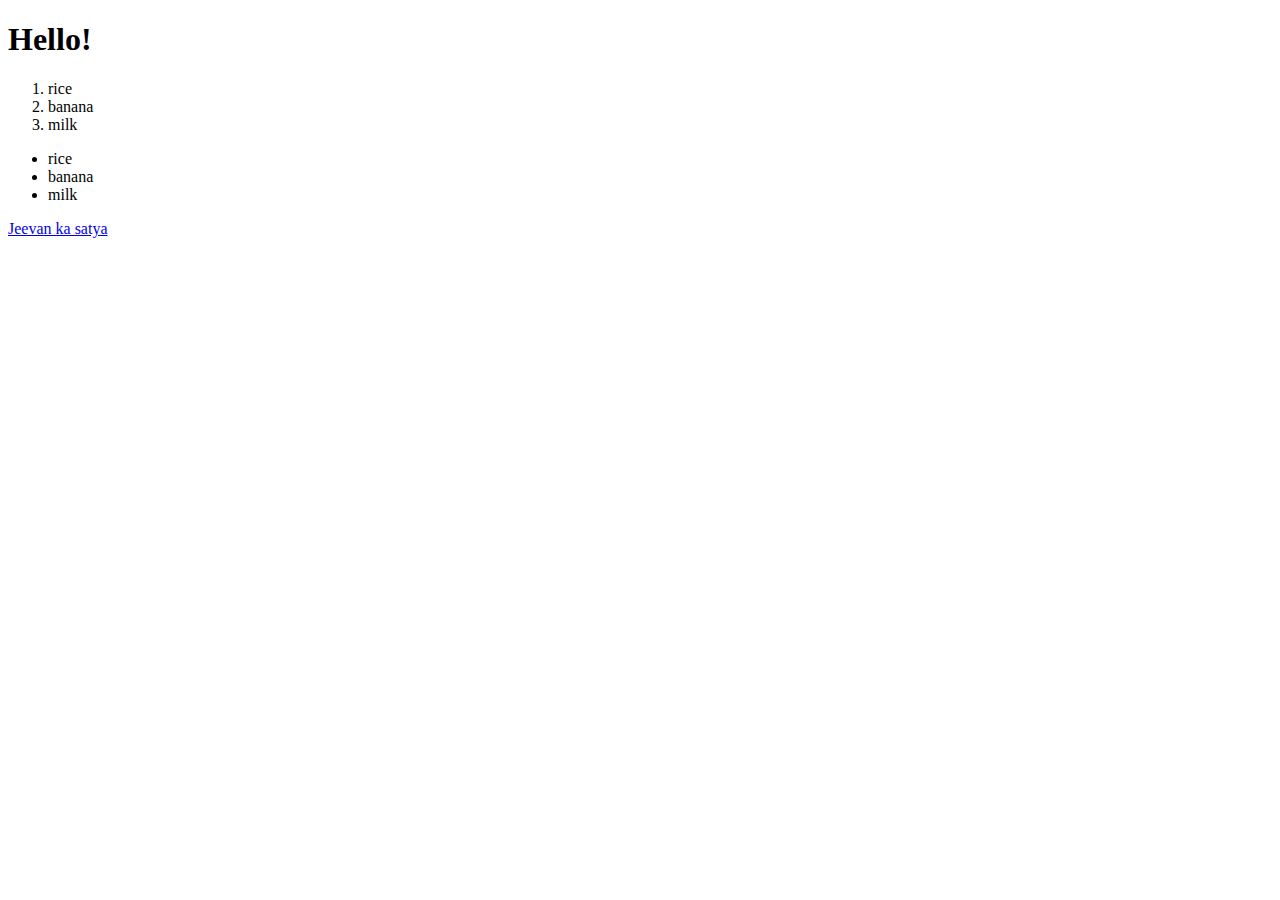
<file: index.html>
<!DOCTYPE html>
<html lang="en">
<head>
    <meta charset="UTF-8">
    <meta http-equiv="X-UA-Compatible" content="IE=edge">
    <meta name="viewport" content="width=device-width, initial-scale=1.0">
    <title>Hello</title>
</head>
<body>
    <h1>Hello!</h1>
    <ol>
        <li>rice</li>
        <li>banana</li>
        <li>milk</li>
    </ol>
    <ul>
        <li>rice</li>
        <li>banana</li>
        <li>milk</li>
    </ul>

    <a href="https://www.thecodehelp.in/"> Jeevan ka satya</a>
</body>
</html>
</file>
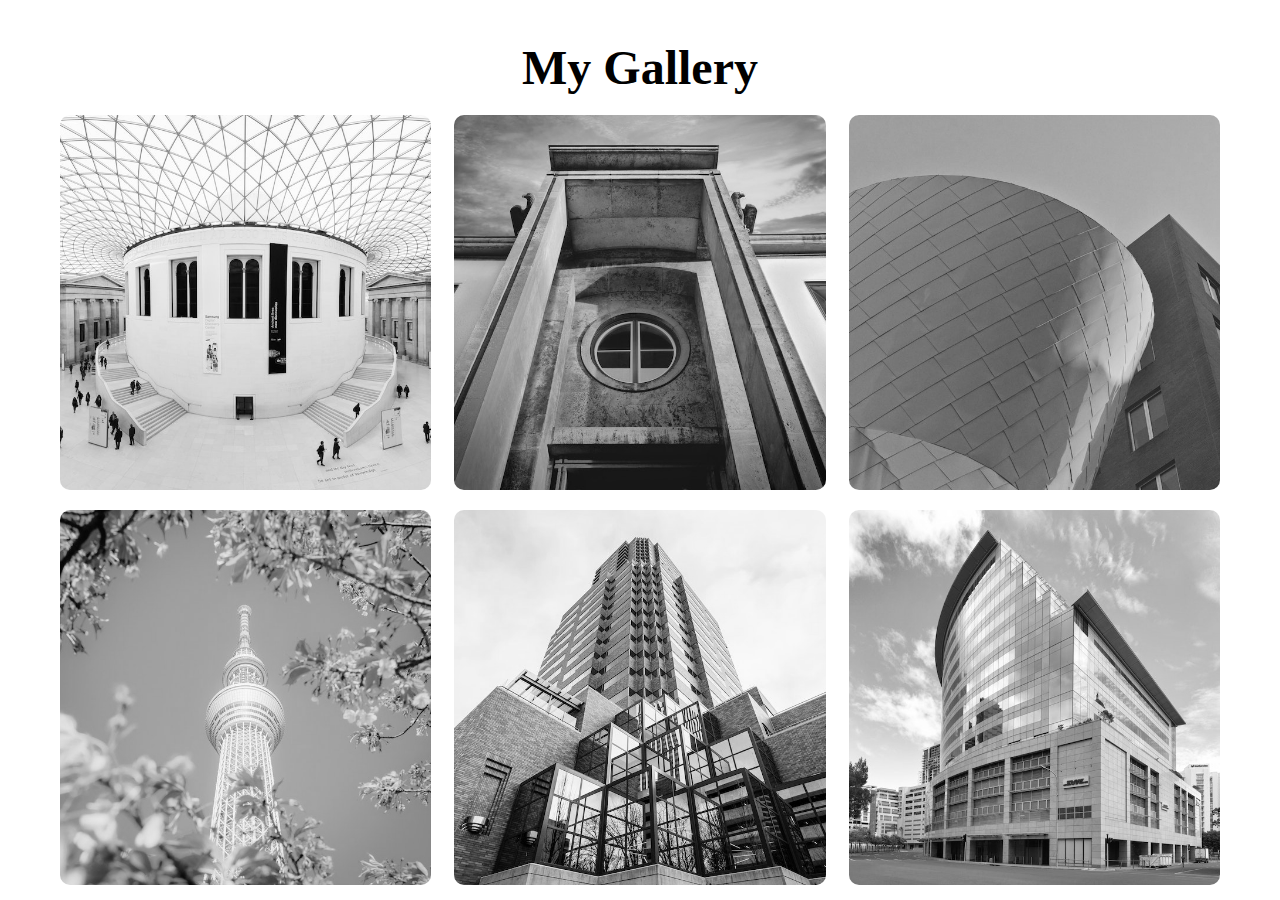
<file: imageGallery 2/imageGallery 2/index.html>
<!DOCTYPE html>
<html lang="en">
<head>
  <meta charset="UTF-8">
  <meta http-equiv="X-UA-Compatible" content="IE=edge">
  <meta name="viewport" content="width=device-width, initial-scale=1.0">
  <title>Image Gallery</title>
  <link rel="stylesheet" href="styles.css">
</head>
<body>
  <div id="wrapper">

    <div class="container">
      <h1>My Gallery</h1>
      
      <div class="gallery">
        
        <figure class="card">
          <img src="assets/image1.jpg" alt="">
          <figcaption>image1</figcaption>
        </figure>
        <figure class="card">
          <img src="assets/image2.jpeg" alt="">
          <figcaption>image2</figcaption>
        </figure>
        <figure class="card">
          <img src="assets/image3.jpeg" alt="">
          <figcaption>image3</figcaption>
        </figure>
        <figure class="card">
          <img src="assets/image4.jpeg" alt="">
          <figcaption>image4</figcaption>
        </figure>
        <figure class="card">
          <img src="assets/image5.jpeg" alt="">
          <figcaption>image5</figcaption>
        </figure>
        <figure class="card">
          <img src="assets/image6.jpeg" alt="">
          <figcaption>image6</figcaption>
        </figure>
        <figure class="card">
          <img src="assets/image7.jpeg" alt="">
          <figcaption>image7</figcaption>
        </figure>
        <figure class="card">
          <img src="assets/image8.jpeg" alt="">
          <figcaption>image8</figcaption>
        </figure>
        <figure class="card">
          <img src="assets/image9.jpeg" alt="">
          <figcaption>image9</figcaption>
        </figure>
      </div>
    </div>

  
  </div>
</body>
</html>
</file>
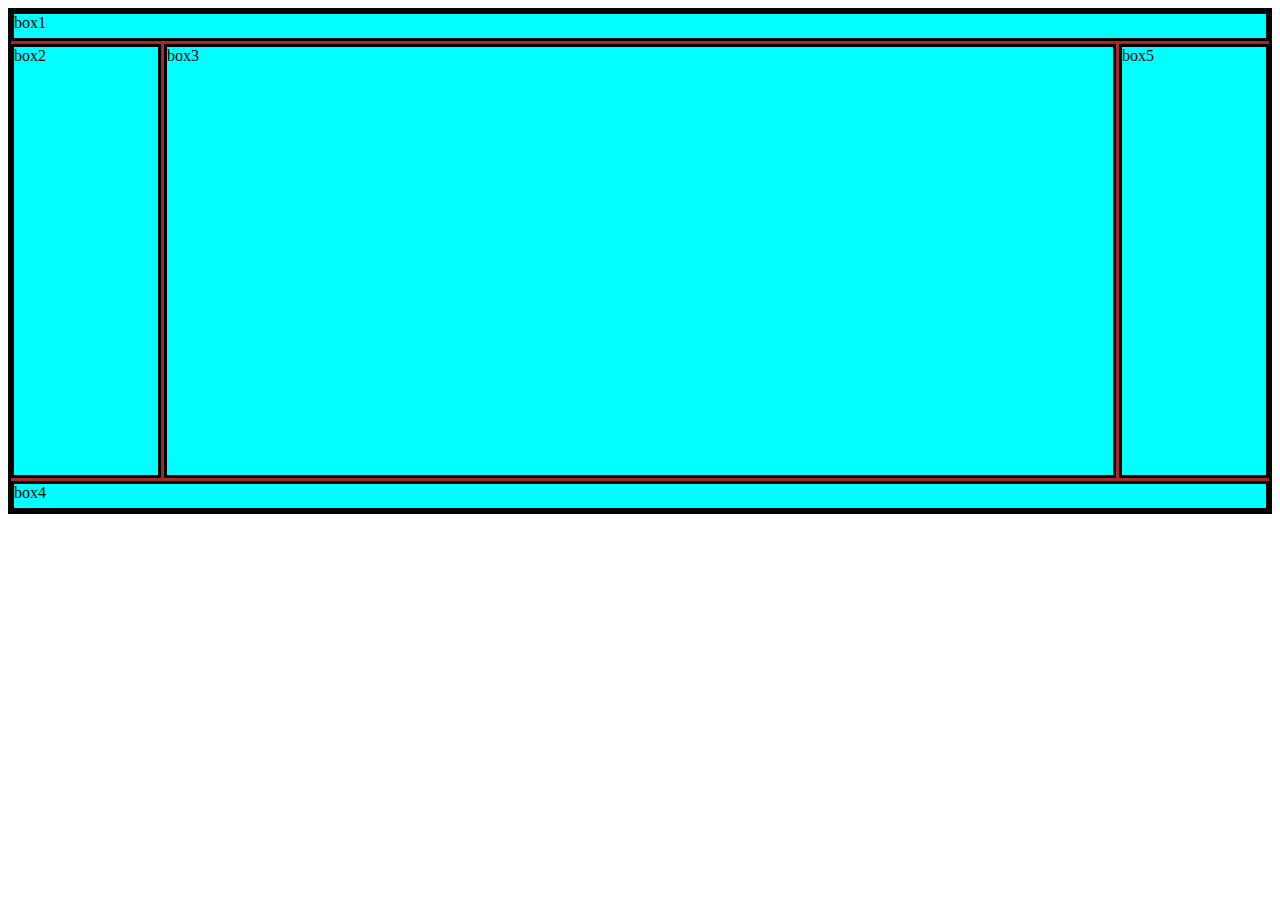
<file: cssClass4/cssClass4/Grid/index.html>
<!DOCTYPE html>
<html lang="en">
<head>
    <meta charset="UTF-8">
    <meta http-equiv="X-UA-Compatible" content="IE=edge">
    <meta name="viewport" content="width=device-width, initial-scale=1.0">
    <title>CSS Grid</title>
    <link rel="stylesheet" href="styles.css">
</head>
<body>

    <div class="container">
        <div class="box" id="box1">box1</div>
        <div class="box">box2</div>
        <div class="box" id="box3">box3</div>
        <div class="box" id="box5">box5</div>
        <div class="box" id="box4">box4</div>
        <!-- <div class="box">box5</div>
        <div class="box">box6</div>
        <div class="box">box7</div>
        <div class="box">box8</div>
        <div class="box">box9</div>
        <div class="box">box10</div> -->
        
    </div>
    
</body>
</html>
</file>
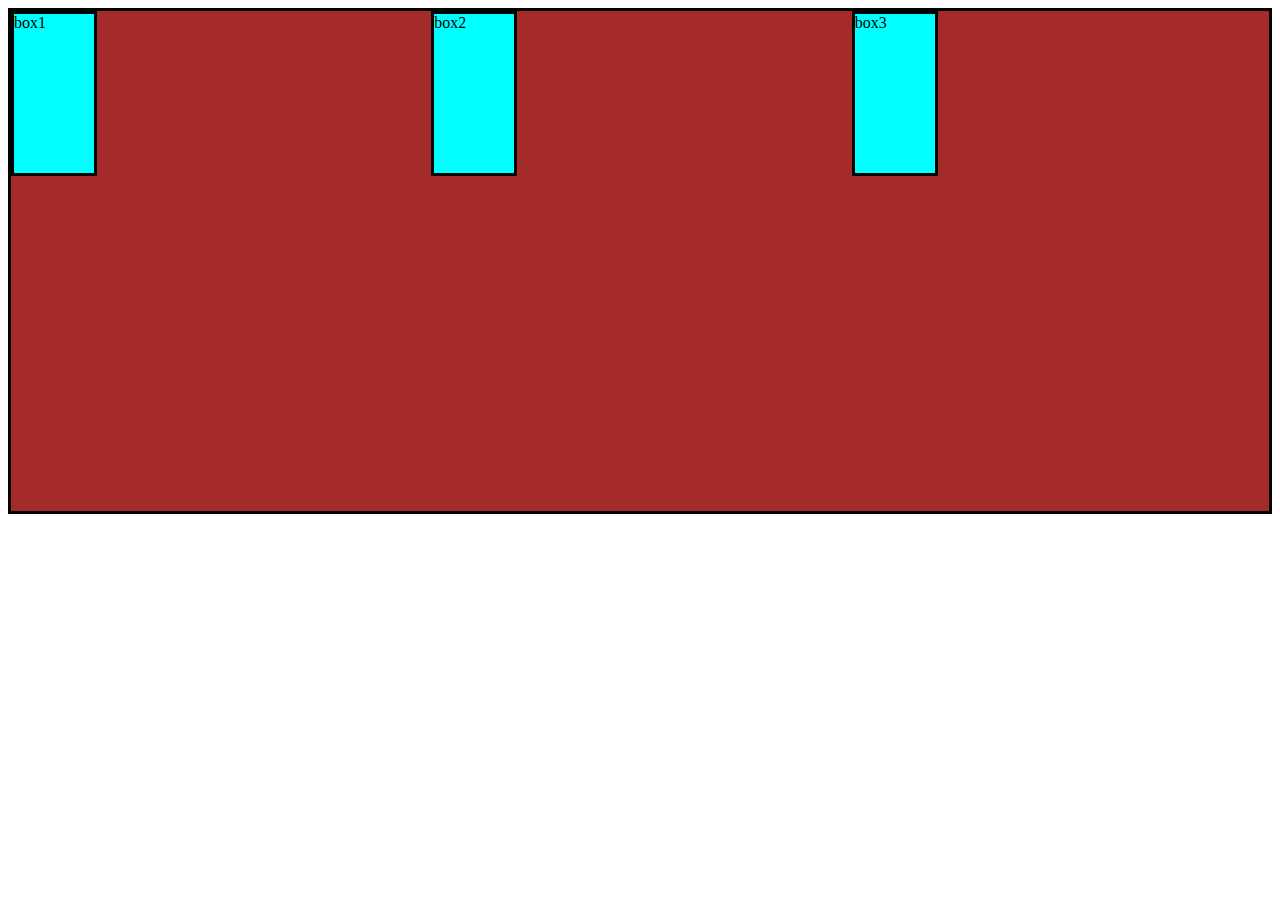
<file: cssClass4/cssClass4/Grid/gridProps/index.html>
<!DOCTYPE html>
<html lang="en">
<head>
    <meta charset="UTF-8">
    <meta http-equiv="X-UA-Compatible" content="IE=edge">
    <meta name="viewport" content="width=device-width, initial-scale=1.0">
    <title>Practice CSS</title>
    <link rel="stylesheet" href="styles.css">
</head>
<body>
    <div class="container">
        <div class="box" id="box1">box1</div>
        <div class="box">box2</div>
        <div class="box" id="box3">box3</div>
    </div>
</body>
</html>
</file>
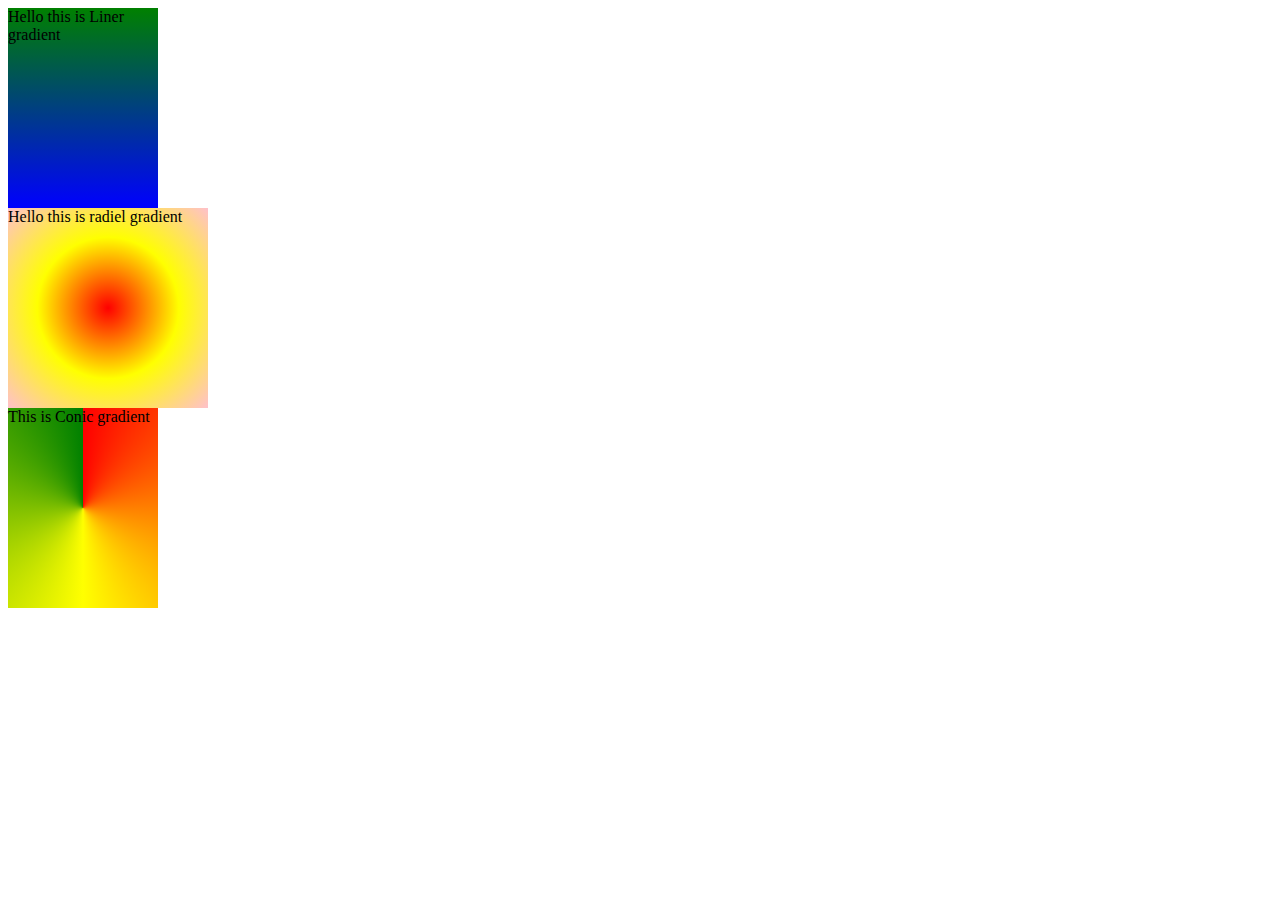
<file: css level2/gradient.html>
<!DOCTYPE html>
<html lang="en">
<head>
    <meta charset="UTF-8">
    <meta http-equiv="X-UA-Compatible" content="IE=edge">
    <meta name="viewport" content="width=device-width, initial-scale=1.0">
    <title>Document</title>
    <link rel="stylesheet" href="./styel.css">
</head>
<body>
    <div class="box">Hello this is Liner gradient</div>
    <div class="few">Hello this is radiel gradient</div>
    <div class="many">This is Conic gradient</div>
</body>
</html>
</file>
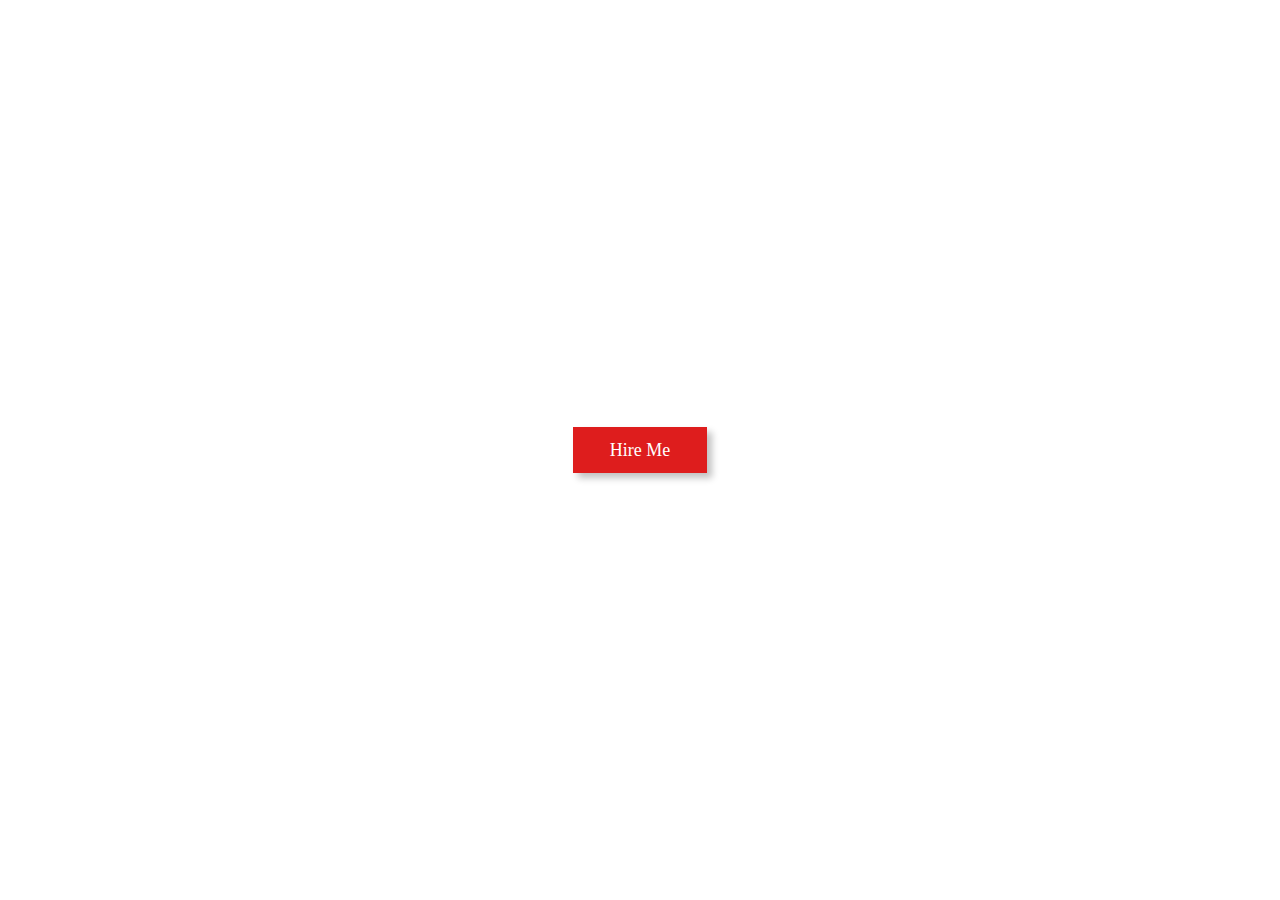
<file: Hireme button/mail.html>
<!DOCTYPE html>
<html lang="en">
<head>
    <meta charset="UTF-8">
    <meta http-equiv="X-UA-Compatible" content="IE=edge">
    <meta name="viewport" content="width=device-width, initial-scale=1.0">
    <title>Hire Me</title>
    <link rel="stylesheet" href="./style.css">
</head>
<body>
    <div class="wrapper">
        <div class="hiremebutton">Hire Me</div>
    </div>
</body>
</html>
</file>
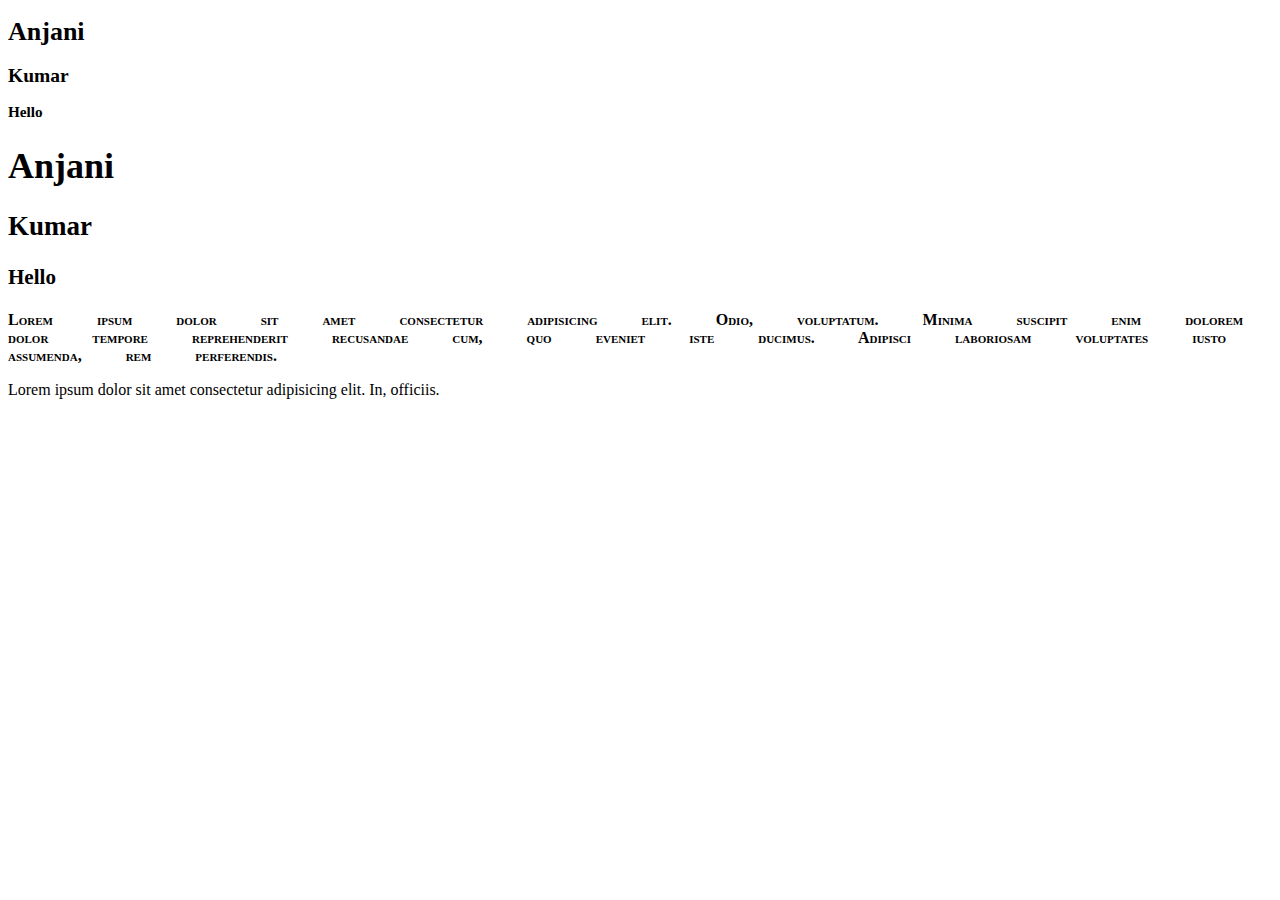
<file: Homework/cssclass.html>
<!DOCTYPE html>
<html lang="en">
<head>
    <meta charset="UTF-8">
    <meta http-equiv="X-UA-Compatible" content="IE=edge">
    <meta name="viewport" content="width=device-width, initial-scale=1.0">
    <title>Document</title>
    <style>
        .small{
            font-size: small;
        }
        .large{
            font-size: large;
        }
        .para{
            font-weight: 600;
            font-variant: small-caps;
            text-decoration: dotted;
            word-spacing: 40px;
        }
    </style>
</head>
<body>
    <div class="small">
        <h1>Anjani</h1>
        <h2>Kumar</h2>
        <h3>Hello</h3>
    </div>

    <div class="large">
        <h1>Anjani</h1>
        <h2>Kumar</h2>
        <h3>Hello</h3>
    </div>
    <div class="para">
        <p>Lorem ipsum dolor sit amet consectetur adipisicing elit. Odio, voluptatum. 
            Minima suscipit enim dolorem dolor tempore reprehenderit recusandae cum, 
            quo eveniet iste ducimus. Adipisci laboriosam voluptates iusto assumenda, rem perferendis.</p>
    </div>
    <p>Lorem ipsum dolor sit amet consectetur adipisicing elit. In, officiis.</p>

</body>
</html>
</file>
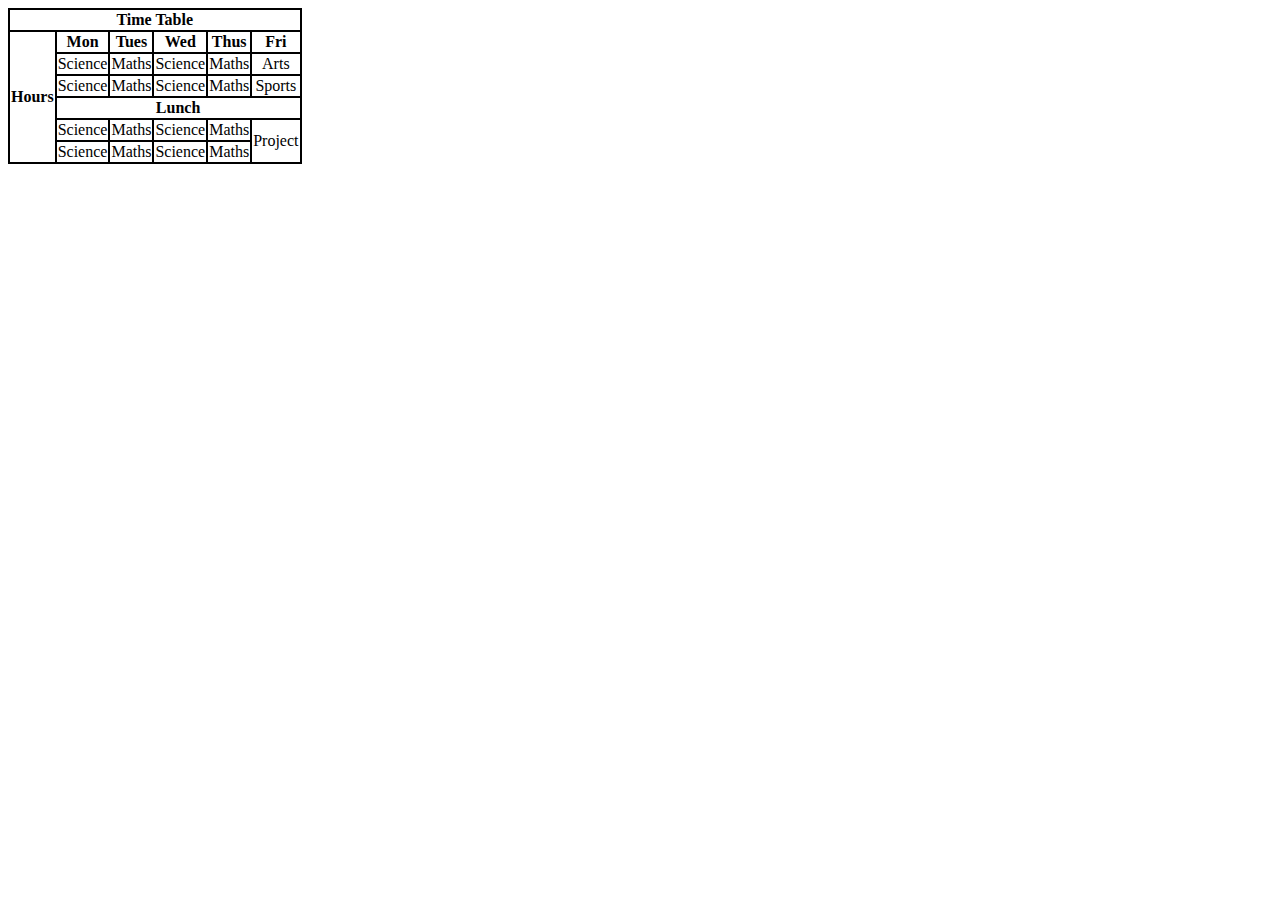
<file: Homework/table.html>
<!DOCTYPE html>
<html lang="en">
<head>
    <meta charset="UTF-8">
    <meta http-equiv="X-UA-Compatible" content="IE=edge">
    <meta name="viewport" content="width=device-width, initial-scale=1.0">
    <title>Table Homework</title>
    <link rel="stylesheet" href="./style.css">  
    <style>
        table,td,tr,th{
        border: 2px solid black;
        border-collapse: collapse;
        text-align: center;
        
        }
    </style> 
</head>
<body>
    <table>
        <tr>
            <th colspan="6">Time Table</th>
        </tr>
        <tr>
            <th rowspan="6">Hours</th>
            <th>Mon</th>
            <th>Tues</th>
            <th>Wed</th>
            <th>Thus</th>
            <th>Fri</th>
        </tr>
        <tr>
            <td>Science</td>
            <td>Maths</td>
            <td>Science</td>
            <td>Maths</td>
            <td>Arts</td>
        </tr>

        <tr>
            <td>Science</td>
            <td>Maths</td>
            <td>Science</td>
            <td>Maths</td>
            <td>Sports</td>
        </tr>

        <tr>
            <th colspan="5">Lunch</th>
        </tr>
        <tr>
            <td>Science</td>
            <td>Maths</td>
            <td>Science</td>
            <td>Maths</td>
            <td rowspan="2">Project</td>
        </tr>

        <tr>
            <td>Science</td>
            <td>Maths</td>
            <td>Science</td>
            <td>Maths</td>
        </tr>
    </table>
</body>
</html>
</file>
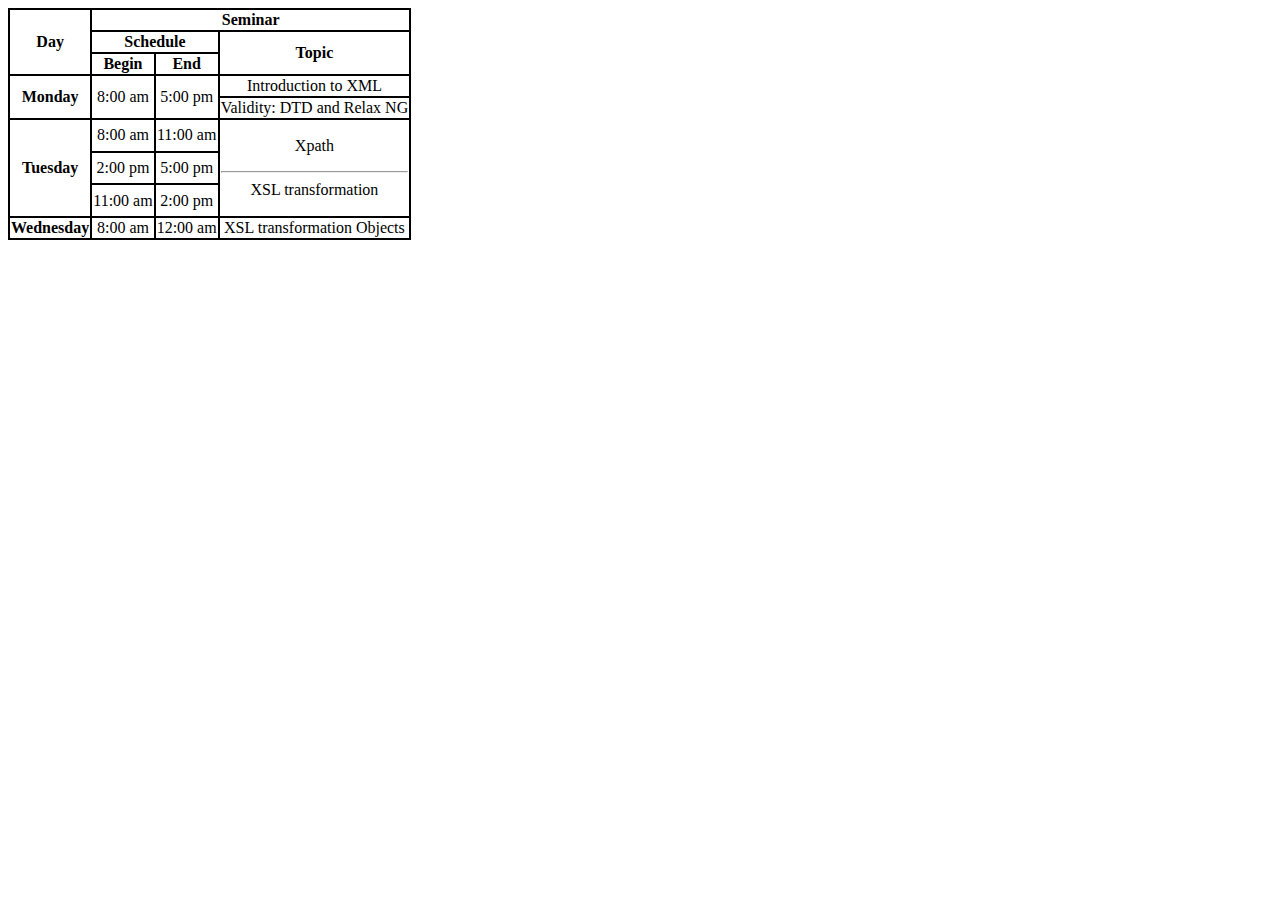
<file: Homework/tablehw.html>
<!DOCTYPE html>
<html lang="en">
<head>
    <meta charset="UTF-8">
    <meta http-equiv="X-UA-Compatible" content="IE=edge">
    <meta name="viewport" content="width=device-width, initial-scale=1.0">
    <title>Table HomeWork</title>
    <link rel="stylesheet" href="./style.css">
</head>
<body>
    <table>
        <tr>
            <th rowspan="3">Day</th>
            <th colspan="4">Seminar</th>
        </tr>
        <tr>
            <th colspan="2">Schedule</th>
            <th colspan="2" rowspan="2">Topic</th>
        </tr>
        <tr>
            <th>Begin</th>
            <th>End</th>
        </tr>
        <tr>
            <th rowspan="2">Monday</th>
            <td rowspan="2">8:00 am</td>
            <td rowspan="2">5:00 pm</td>
            <td colspan="2">Introduction to XML</td>
            
        </tr>
        <tr>
            <td colspan="2">Validity: DTD and Relax NG</td>
        </tr>
        <tr>
            <th rowspan="3">Tuesday</th>
            <td>8:00 am</td>
            <td>11:00 am</td>
            <td colspan="2" rowspan="3"><p>Xpath <hr style="color: #b53434;"> XSL transformation</p></td>    
        </tr>
        <tr>
            <td>2:00 pm</td>
            <td>5:00 pm</td>
        </tr>
        <tr>
            <td>11:00 am</td>
            <td>2:00 pm</td>  
            <!-- <td colspan="2" >XSL transformation</td>    -->
        </tr>
        <tr>
            <th>Wednesday</th>
            <td>8:00 am</td>
            <td>12:00 am</td>
            <td colspan="2" rowspan="2">XSL transformation Objects</td>
        </tr>
    </table>
</body>
</html>
</file>
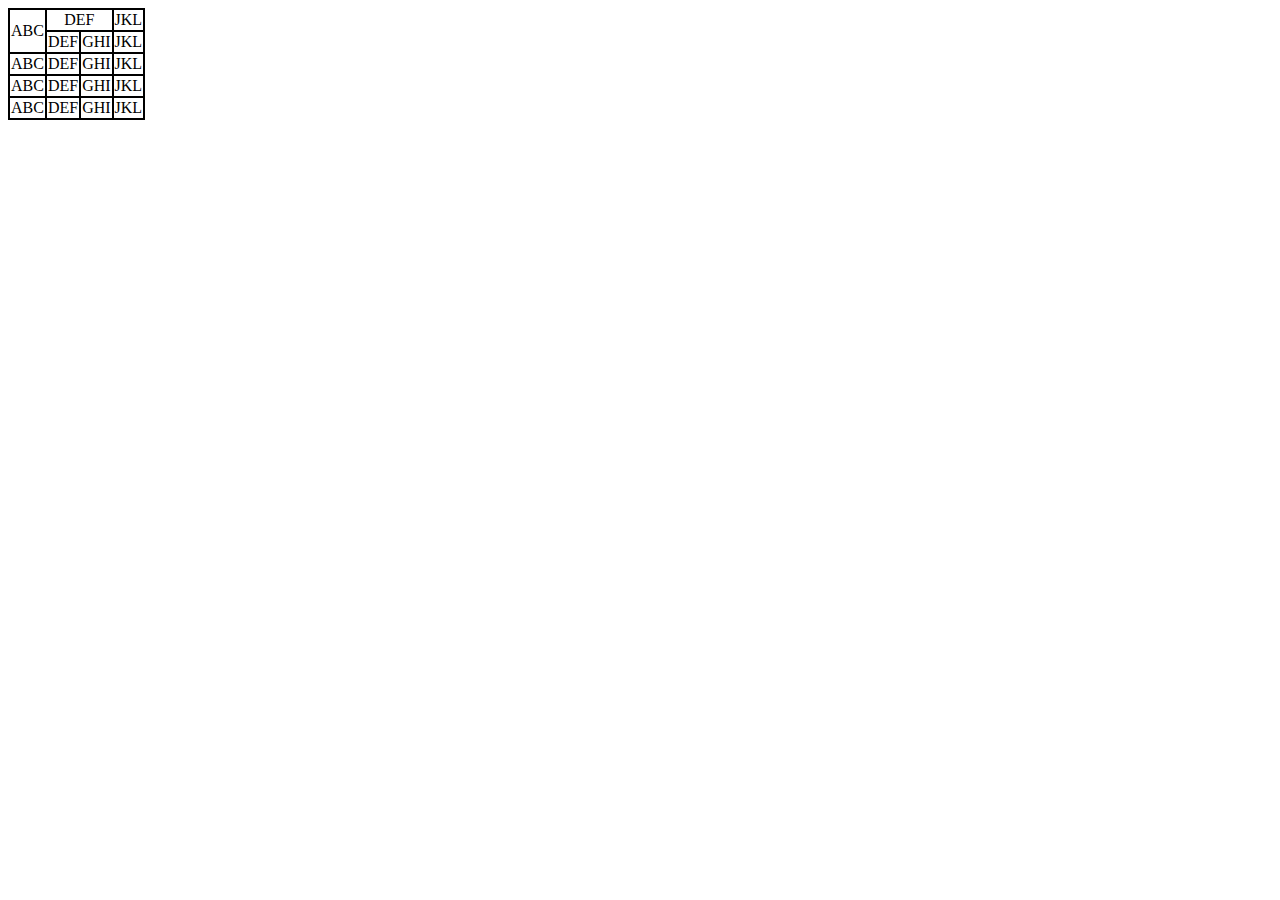
<file: Homework/tablenew.html>
<!DOCTYPE html>
<html lang="en">
<head>
    <meta charset="UTF-8">
    <meta http-equiv="X-UA-Compatible" content="IE=edge">
    <meta name="viewport" content="width=device-width, initial-scale=1.0">
    <title>classWrok</title>
    <link rel="stylesheet" href="./style.css"> 
</head>
<body>
    <table>
        <tr>
            <td rowspan="2">ABC</td>
            <td colspan="2">DEF</td>
            
            <td>JKL</td>
        </tr>
        <tr>
            
            <td>DEF</td>
            <td>GHI</td>
            <td>JKL</td>
        </tr>
        <tr>
            <td>ABC</td>
            <td>DEF</td>
            <td>GHI</td>
            <td>JKL</td>
        </tr>
        <tr>
            <td>ABC</td>
            <td>DEF</td>
            <td>GHI</td>
            <td>JKL</td>
        </tr>
        <tr>
            <td>ABC</td>
            <td>DEF</td>
            <td>GHI</td>
            <td>JKL</td>
        </tr>
        
    </table>
</body>
</html>
</file>
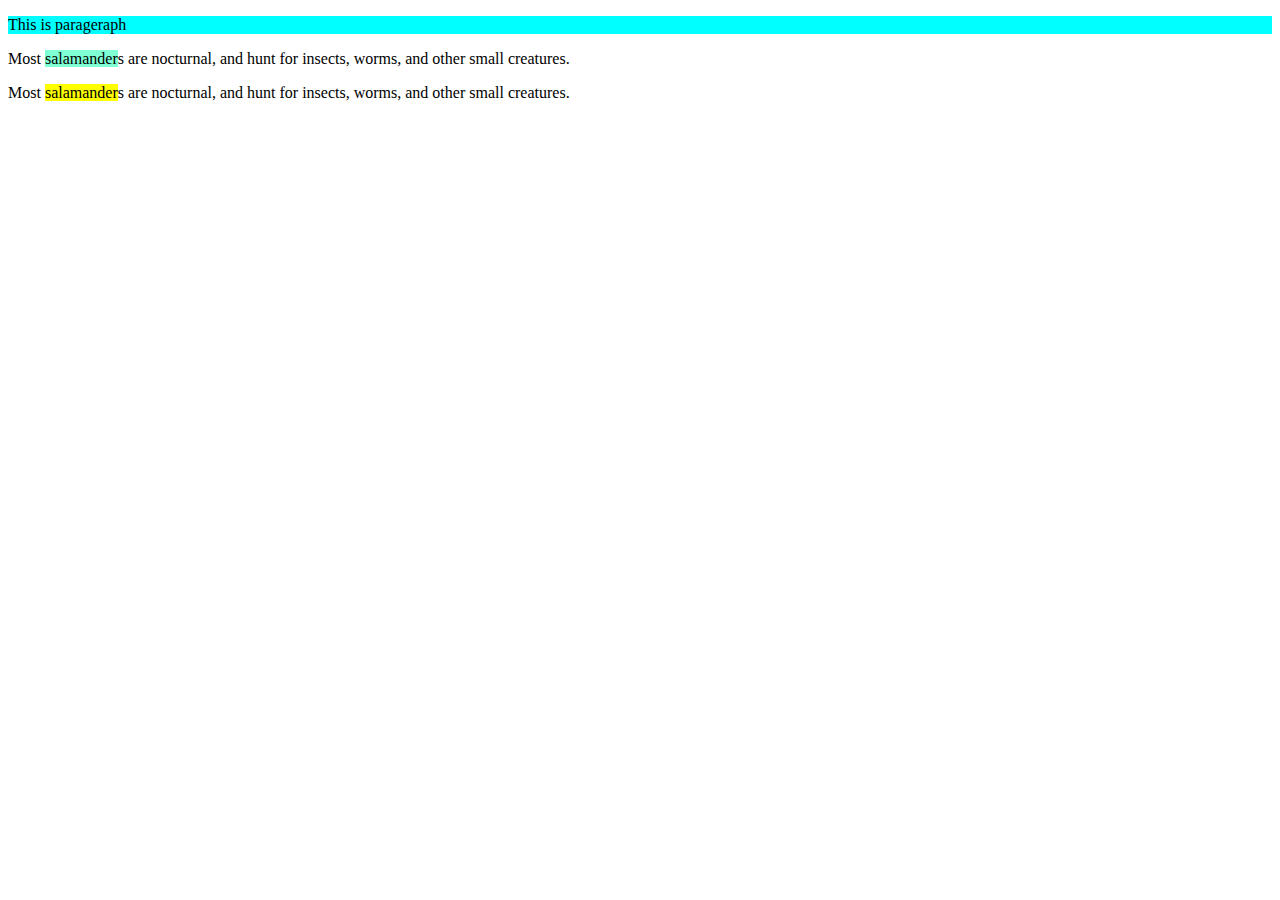
<file: tag practise/start.html>
<!DOCTYPE html>
<html lang="en">
<head>
    <meta charset="UTF-8">
    <meta http-equiv="X-UA-Compatible" content="IE=edge">
    <meta name="viewport" content="width=device-width, initial-scale=1.0">
    <title>Document</title>
</head>
<body>
    <p style="background-color: aqua;">This is parageraph</p>

    <p>Most <mark style="background-color: aquamarine;" >salamander</mark>s are nocturnal, and hunt for insects, worms, and other small creatures.</p>
    <p>Most <mark >salamander</mark>s are nocturnal, and hunt for insects, worms, and other small creatures.</p>
</body>
</html>
</file>
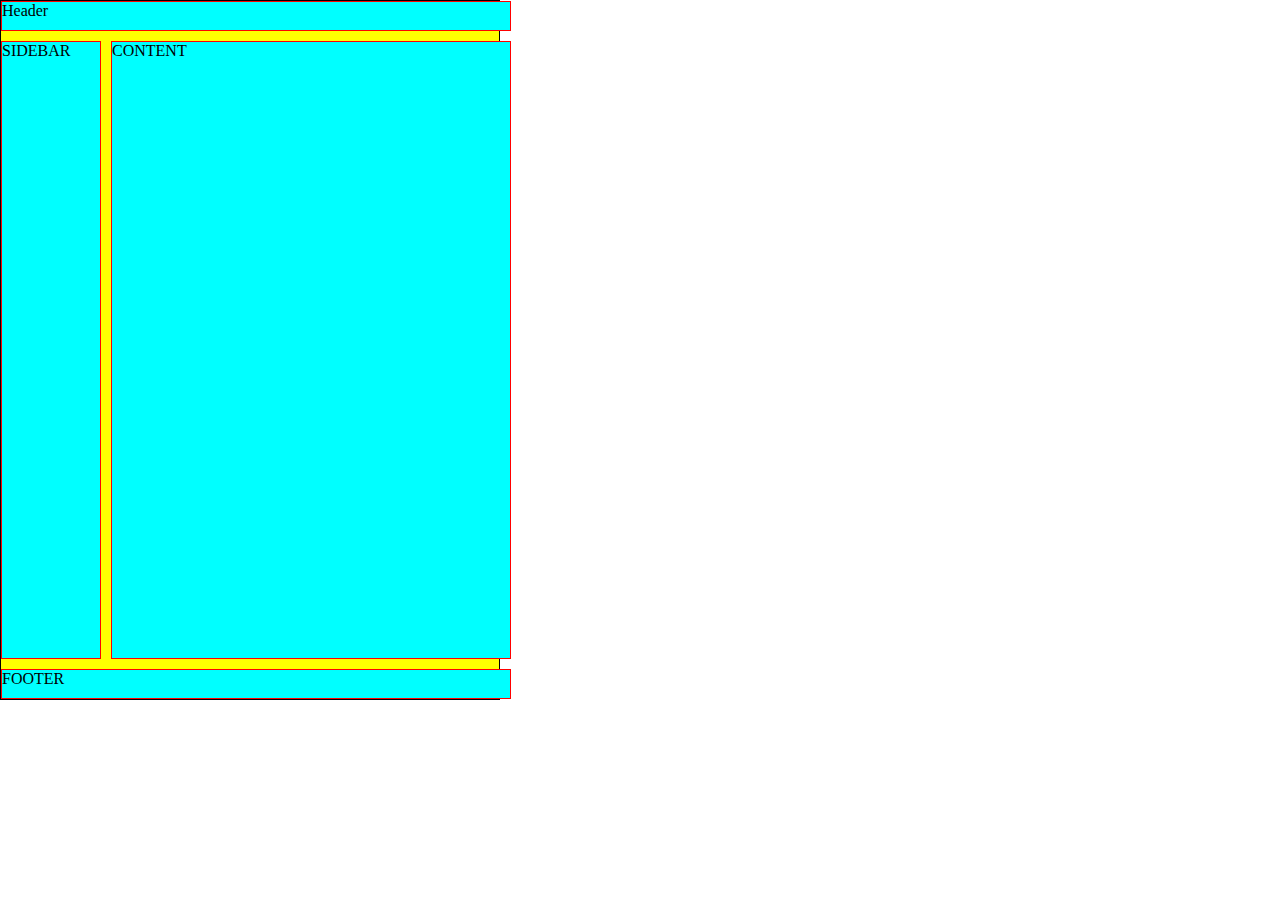
<file: Project/Blog website/main.html>
<!DOCTYPE html>
<html lang="en">
<head>
    <meta charset="UTF-8">
    <meta http-equiv="X-UA-Compatible" content="IE=edge">
    <meta name="viewport" content="width=device-width, initial-scale=1.0">
    <title>Blog Website</title>
    <link rel="stylesheet" href="./style.css">
</head>
<body>
    <div class="container">
        <div class="box" id="header">Header</div>
        <div class="box" id="sidebar">SIDEBAR</div>
        <div class="box" id="content">CONTENT</div>
        <div class="box" id="footer">FOOTER</div>

    </div>
</body>
</html>
</file>
<file: imageGallery 2/imageGallery 2/styles.css>
* {
  margin:0;
  padding:0;
  box-sizing:border-box;
}

#wrapper{
  height:100vh;
  overflow-x:hidden;
  overflow-y:auto;
}

.container{
  height:100%;
  max-width:1200px;
  margin:0 auto;
  padding:20px;
}

.container h1{
  margin: 20px 100px;
  text-align: center;
  margin-bottom: 20px;
  font-size: 3rem;
}

.gallery{
  display: flex;
  flex-wrap: wrap;
  justify-content: space-between;
}


.card {
  width:32%;
  position:relative;
  margin-bottom: 20px;
  border-radius: 10px;
  overflow: hidden;
}
 
.card img{
  
  width:100%;
  height:100%;
  filter: grayscale(100%);
  box-shadow: 0 0 20px #333;
  object-fit: cover;
}

.card:hover {
  transform: scale(1.03);
  transition: 0.5s;
  filter: drop-shadow(0 0 10px #333);
}


.card:hover img {
  filter: grayscale(0%);
}

.card figcaption{
  position: absolute;
  bottom: 0;
  left: 0;
  padding: 25px;
  width: 100%;
  height: 20%;
  font-size: 16px;
  font-weight: 500;
  color: #fff;
  opacity: 0;
  border-radius: 0 0 10px 10px;
  background: linear-gradient(0deg, rgba(0, 0, 0, 0.5) 0%, rgba(255, 255, 255, 0) 100%);
  transition: 0.3s;
}

.card:hover figcaption {
  opacity: 1;
  transform: scale(1.03);
}
</file>
<file: cssClass4/cssClass4/Grid/styles.css>
/* *{
    margin: 0;
    padding: 0;
    box-sizing: border-box;
} */

.container{
    background-color: brown;
    height: 500px;
    border:3px solid black;
    display: grid;
    
    grid-template-columns:  150px 1fr 1fr  150px;
    grid-template-rows: 30px 1fr 30px;
    
    gap:3px;
}
.box{
    background-color: aqua;
    border:3px solid black;
    /* width:80px; */
    /* height:80px; */

}

#box3{
    grid-column-start: 2;
    grid-column-end: 4;
}

#box1, #box4{
    grid-column-start:1 ;
    grid-column-end: 5;
}
/* 
#box3{
    grid-row-start: 2;
    grid-row-end: 4;
}  */
</file>
<file: cssClass4/cssClass4/Grid/gridProps/styles.css>
/* *{
    margin: 0;
    padding: 0;
    box-sizing: border-box;
} */

.container{
    background-color: brown;
    height: 500px;
    border:3px solid black;
    display: grid;
    
    grid-template-columns:  1fr 1fr 1fr ;
    grid-template-rows: 1fr 1fr 1fr;
    
    gap:3px;

    justify-content: center;
}
.box{
    background-color: aqua;
    border:3px solid black;
    width:80px; 

}
</file>
<file: css level2/styel.css>
.box{
    border: 2px;
    height: 200px;
    width: 150px;
    background-image: linear-gradient(green, blue);
}

.few{
    border: 2px;
    height: 200px;
    width: 200px;
    background-image: radial-gradient(circle, red, yellow, pink);
}

.many{
    border: 2px;
    height: 200px;
    width: 150px;
    background-image: conic-gradient(red, yellow, green);
}
</file>
<file: Hireme button/style.css>
*{
    padding:o;
    margin: 0;
    box-sizing: border-box;
}

.wrapper{
    height: 100vh;
    width: 100vw;
    display: flex;
    justify-content: center;
    align-items: center;
}

.hiremebutton{
    position: relative;
    background-color: rgb(222, 29, 29);
    color: white;
    box-shadow: 5px 5px 7px 0px #0000003f;
    width: fit-content;
    font-size: 18px;
    padding: 0.8rem 2.3rem;
    cursor: pointer;
    z-index: 1;
}

.hiremebutton::before{
    content: "";
    position: absolute;
    background-color: rgb(16, 1, 1);
    transform: scaleX(0);
    transform-origin: left;
    transition: all 0.8s;
    top: 0;
    left: 0;
    right: 0;
    bottom: 0;

}

.hiremebutton:hover::before{
    transform: scaleX(1);
    z-index: -1;
}
</file>
<file: Homework/style.css>
table,td,tr,th{
    border: 2px solid black;
    border-collapse: collapse;
    text-align: center;
}
</file>
<file: Project/Blog website/style.css>
*{
    margin: 0;
    padding: 0;
    box-sizing: border-box;
}

.container{
    border: 1px solid black;
    background-color: yellow;
    height: 700px;
    width: 500px;
    display: grid;
    grid-template-rows: 30px 1fr 30px;
    grid-template-columns: 100px 400px;
    grid-gap: 10px;

    grid-template-areas: 
    "hd hd"
    "side main"
     "ft ft";
}

.box{
    border: 1px solid red;
    background-color: aqua;
}

#header{
    grid-area: hd;
}

#sidebar{
    grid-area: side;
}


#content{
    grid-area: main;
}

#footer{
    grid-area: ft;
}
</file>
